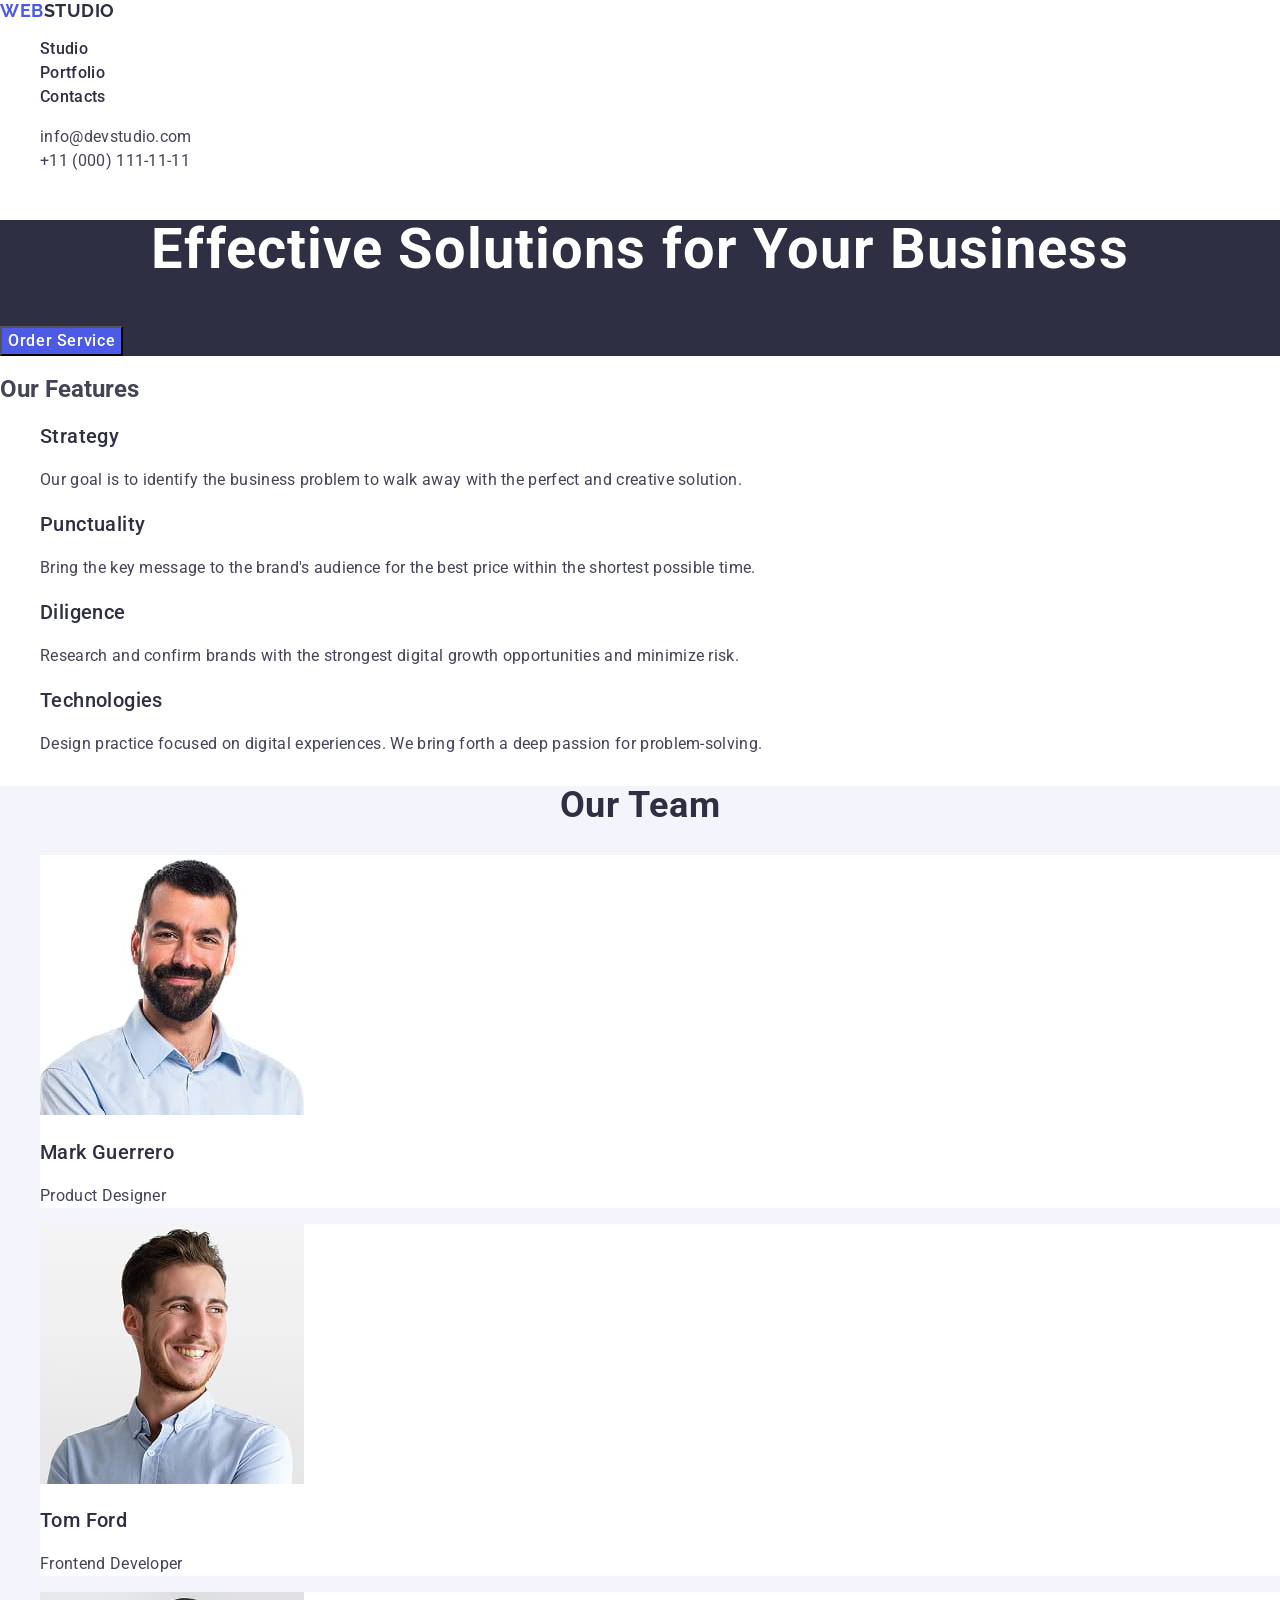
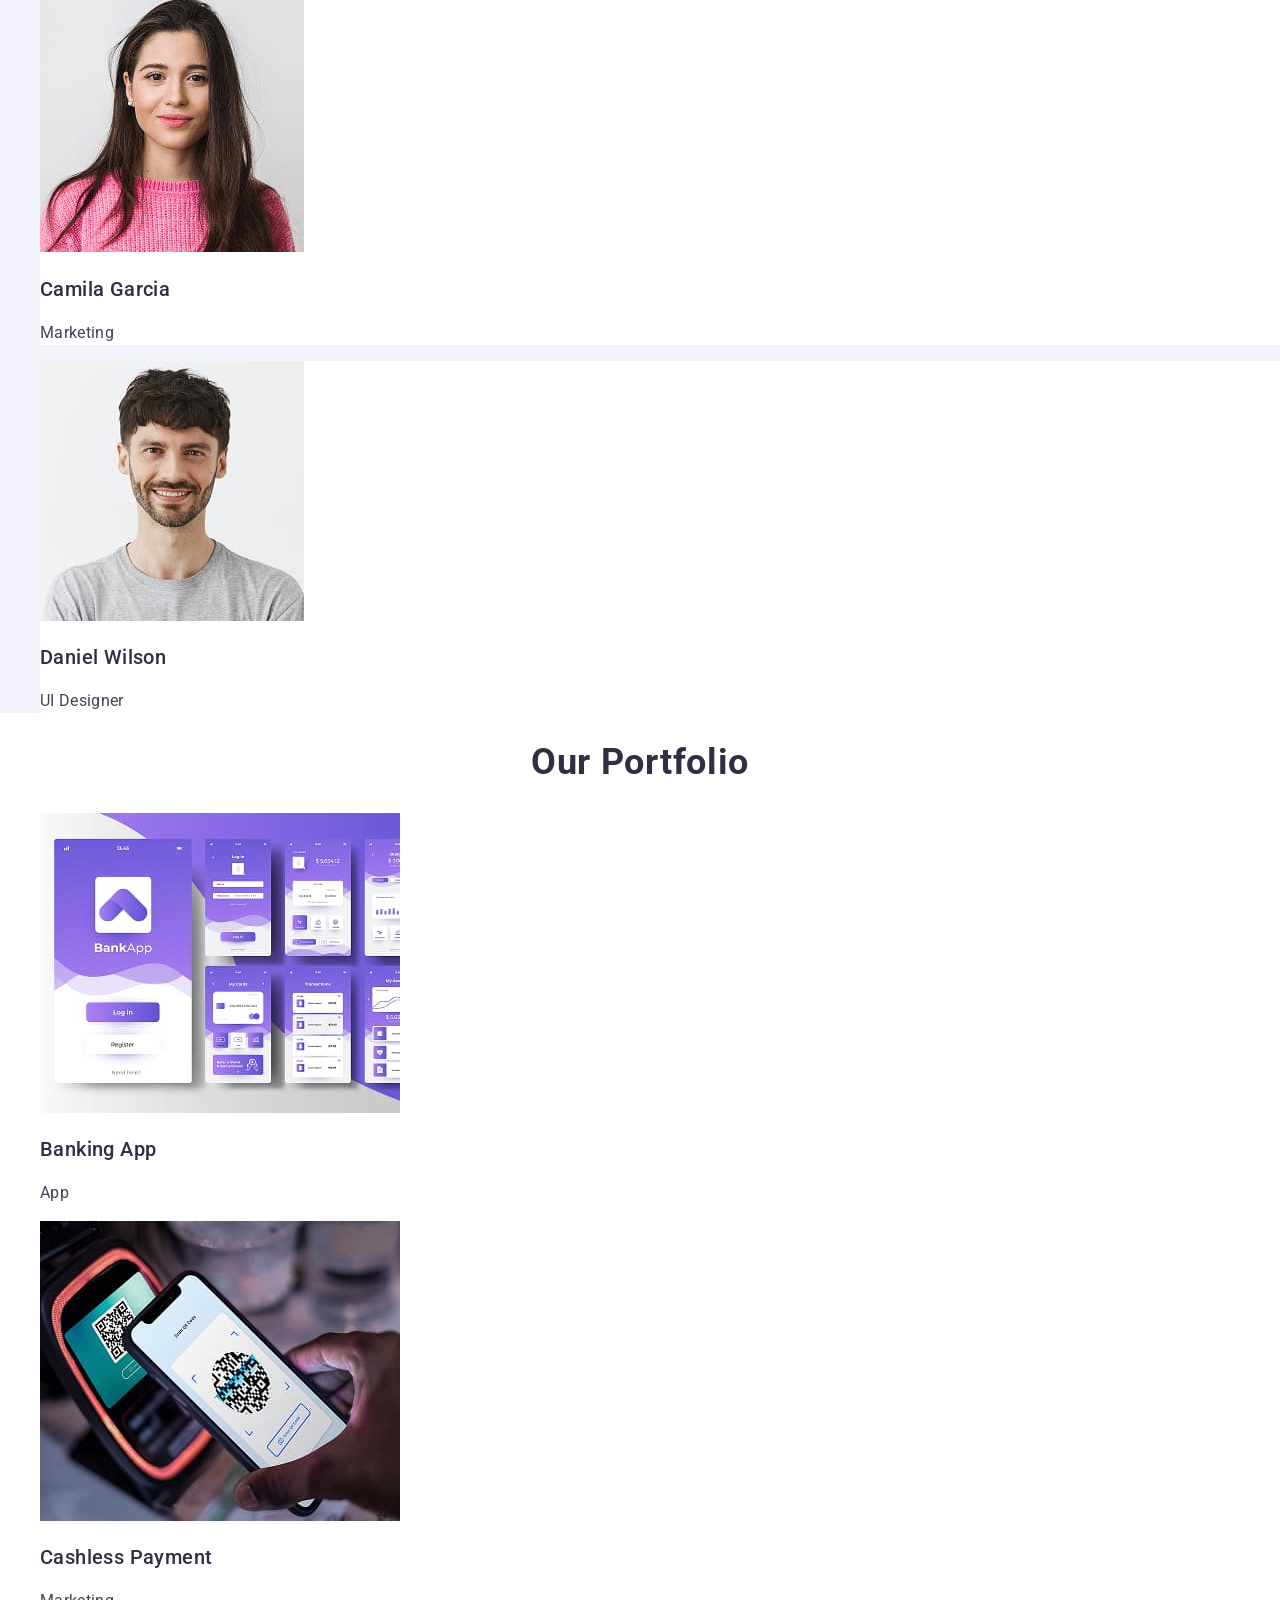
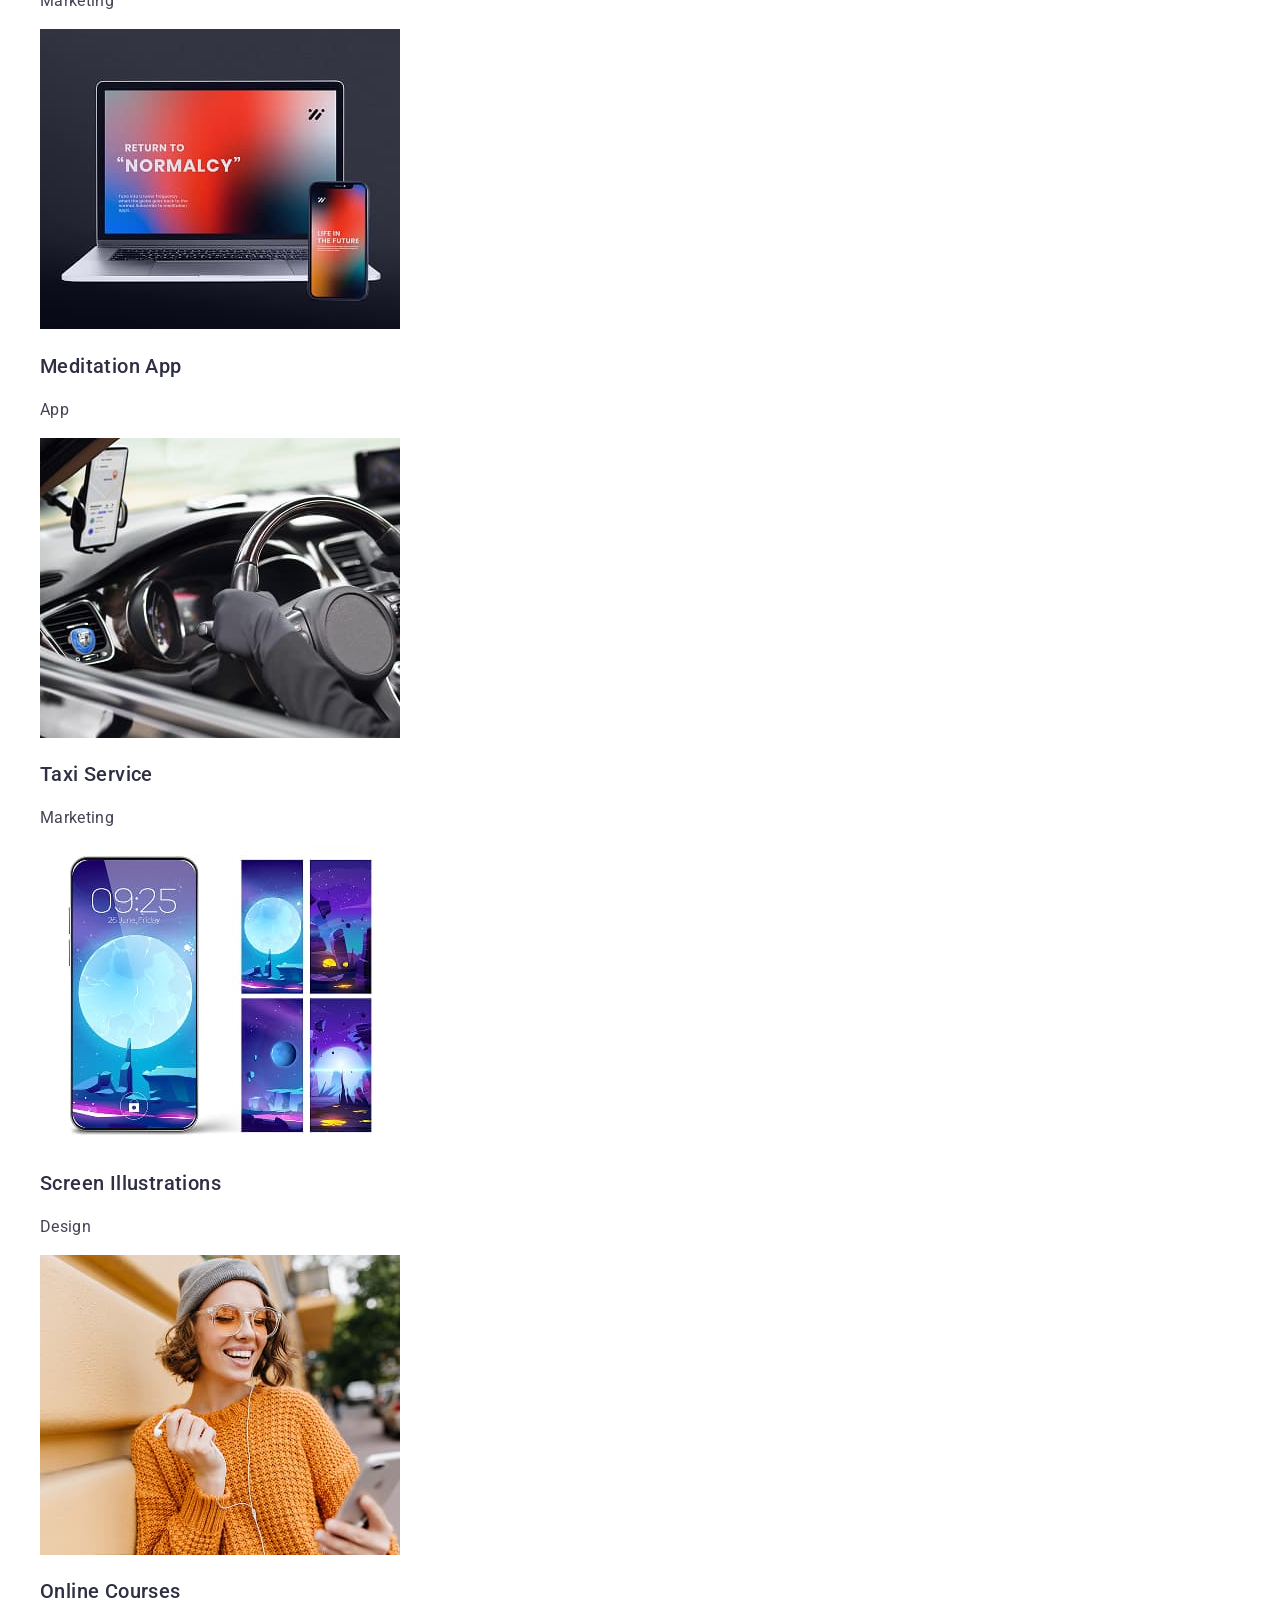
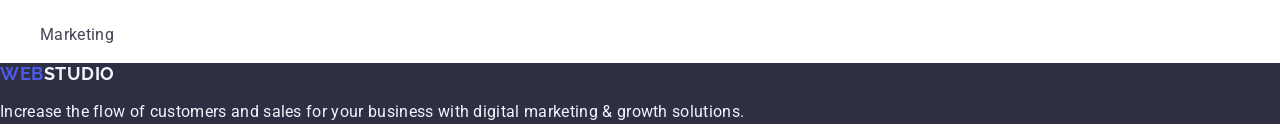
<file: index.html>
<!DOCTYPE html>
<html lang="en">
  <head>
    <meta charset="UTF-8" />
    <meta name="viewport" content="width=device-width, initial-scale=1.0" />
    <title>WebStudio</title>
    <link
      rel="stylesheet"
      href="https://cdnjs.cloudflare.com/ajax/libs/modern-normalize/3.0.1/modern-normalize.min.css"
      integrity="sha512-q6WgHqiHlKyOqslT/lgBgodhd03Wp4BEqKeW6nNtlOY4quzyG3VoQKFrieaCeSnuVseNKRGpGeDU3qPmabCANg=="
      crossorigin="anonymous"
      referrerpolicy="no-referrer"
    />
    <link rel="preconnect" href="https://fonts.googleapis.com" />
    <link rel="preconnect" href="https://fonts.gstatic.com" crossorigin />
    <link
      href="https://fonts.googleapis.com/css2?family=Raleway:wght@700&family=Roboto:ital,wght@0,100..900;1,100..900&display=swap"
      rel="stylesheet"
    />
    <link rel="stylesheet" href="./css/styles.css" />
  </head>

  <body>
    <!-- #region header -->
    <header class="page-header">
      <nav class="heder-nav">
        <a class="logo header-logo" href="./index.html"
          >Web<span class="logo-part">Studio</span></a
        >
        <ul class="nav-list">
          <li class="nav-item">
            <a class="nav-link" href="./index.html">Studio</a>
          </li>
          <li class="nav-item"><a class="nav-link" href="">Portfolio</a></li>
          <li class="nav-item"><a class="nav-link" href="">Contacts</a></li>
        </ul>
      </nav>
      <address class="address">
        <ul class="address-list">
          <li class="address-item">
            <a class="address-link" href="mailto:info@devstudio.com"
              >info@devstudio.com</a
            >
          </li>
          <li class="address-item">
            <a class="address-link" href="tel:+110001111111"
              >+11 (000) 111-11-11</a
            >
          </li>
        </ul>
      </address>
    </header>
    <!-- #endregion header -->
    <main>
      <!-- #region hero -->
      <section class="section-hero">
        <h1 class="section-title">Effective Solutions for Your Business</h1>
        <button class="button" type="button">Order Service</button>
      </section>
      <!-- #endregion hero -->
      <!-- #region skills -->
      <section>
        <h2 class="section-skills-title">Our Features</h2>
        <ul class="skills-list">
          <li>
            <h3 class="skills-title">Strategy</h3>
            <p class="skills-text">
              Our goal is to identify the business problem to walk away with the
              perfect and creative solution.
            </p>
          </li>
          <li>
            <h3 class="skills-title">Punctuality</h3>
            <p class="skills-text">
              Bring the key message to the brand's audience for the best price
              within the shortest possible time.
            </p>
          </li>
          <li>
            <h3 class="skills-title">Diligence</h3>
            <p class="skills-text">
              Research and confirm brands with the strongest digital growth
              opportunities and minimize risk.
            </p>
          </li>
          <li>
            <h3 class="skills-title">Technologies</h3>
            <p class="skills-text">
              Design practice focused on digital experiences. We bring forth a
              deep passion for problem-solving.
            </p>
          </li>
        </ul>
      </section>
      <!-- #endregion skills -->
      <!-- #region team -->
      <section class="section-team">
        <h2 class="team-title">Our Team</h2>
        <ul class="team-list">
          <li class="team-item">
            <img
              src="./images/avatar1.jpg"
              alt="avatar1"
              width="264"
              height="260"
            />
            <h3 class="team-name">Mark Guerrero</h3>
            <p class="text-name">Product Designer</p>
          </li>
          <li class="team-item">
            <img
              src="./images/avatar2.jpg"
              alt="avatar2"
              width="264"
              height="260"
            />
            <h3 class="team-name">Tom Ford</h3>
            <p class="text-name">Frontend Developer</p>
          </li>
          <li class="team-item">
            <img
              src="./images/avatar3.jpg"
              alt="avatar3"
              width="264"
              height="260"
            />
            <h3 class="team-name">Camila Garcia</h3>
            <p class="text-name">Marketing</p>
          </li>
          <li class="team-item">
            <img
              src="./images/avatar4.jpg"
              alt="avatar4"
              width="264"
              height="260"
            />
            <h3 class="team-name">Daniel Wilson</h3>
            <p class="text-name">UI Designer</p>
          </li>
        </ul>
      </section>
      <!-- #endregion team -->
      <!-- #region portfolio -->
      <section class="section-portfolio">
        <h2 class="portfolio-title">Our Portfolio</h2>
        <ul class="portfolio-list">
          <li class="portfolio-item">
            <img
              src="./images/banking.jpg"
              alt="banking"
              width="360"
              height="300"
            />
            <h3 class="portfolio-subtitle">Banking App</h3>
            <p class="portfolio-text">App</p>
          </li>
          <li class="portfolio-item">
            <img
              src="./images/cashless.jpg"
              alt="cashless"
              width="360"
              height="300"
            />
            <h3 class="portfolio-subtitle">Cashless Payment</h3>
            <p class="portfolio-text">Marketing</p>
          </li>
          <li class="portfolio-item">
            <img
              src="./images/meditation.jpg"
              alt="meditation"
              width="360"
              height="300"
            />
            <h3 class="portfolio-subtitle">Meditation App</h3>
            <p class="portfolio-text">App</p>
          </li>
          <li class="portfolio-item">
            <img src="./images/taxi.jpg" alt="taxi" width="360" height="300" />
            <h3 class="portfolio-subtitle">Taxi Service</h3>
            <p class="portfolio-text">Marketing</p>
          </li>
          <li class="portfolio-item">
            <img
              src="./images/screen.jpg"
              alt="screen"
              width="360"
              height="300"
            />
            <h3 class="portfolio-subtitle">Screen Illustrations</h3>
            <p class="portfolio-text">Design</p>
          </li>
          <li class="portfolio-item">
            <img
              src="./images/online.jpg"
              alt="online"
              width="360"
              height="300"
            />
            <h3 class="portfolio-subtitle">Online Courses</h3>
            <p class="portfolio-text">Marketing</p>
          </li>
        </ul>
      </section>
      <!-- #endregion portfolio -->
    </main>
    <!-- #region footer -->
    <footer class="footer">
      <a class="logo footer-logo" href="./index.html"
        >Web<span class="logo-part">Studio</span></a
      >
      <p class="footer-text">
        Increase the flow of customers and sales for your business with digital
        marketing & growth solutions.
      </p>
    </footer>
    <!-- #endregion footer -->
  </body>
</html>
</file>
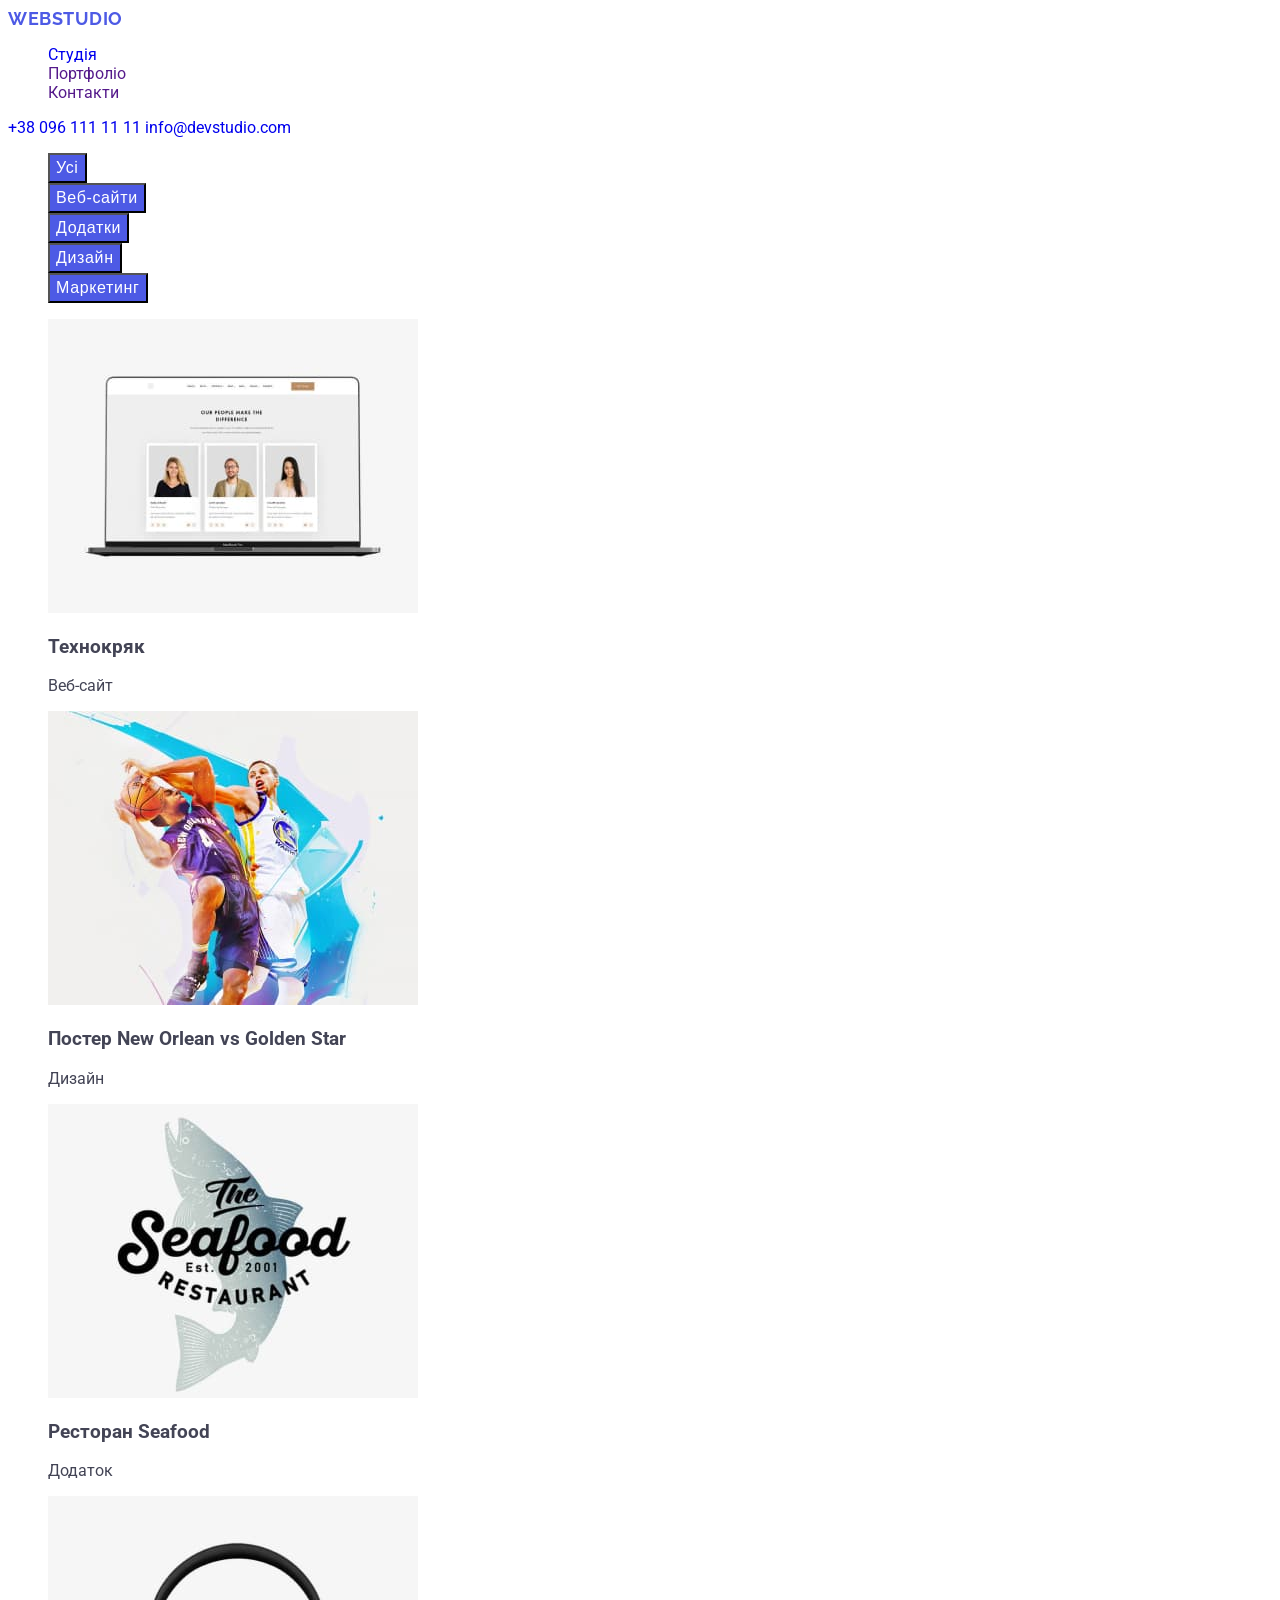
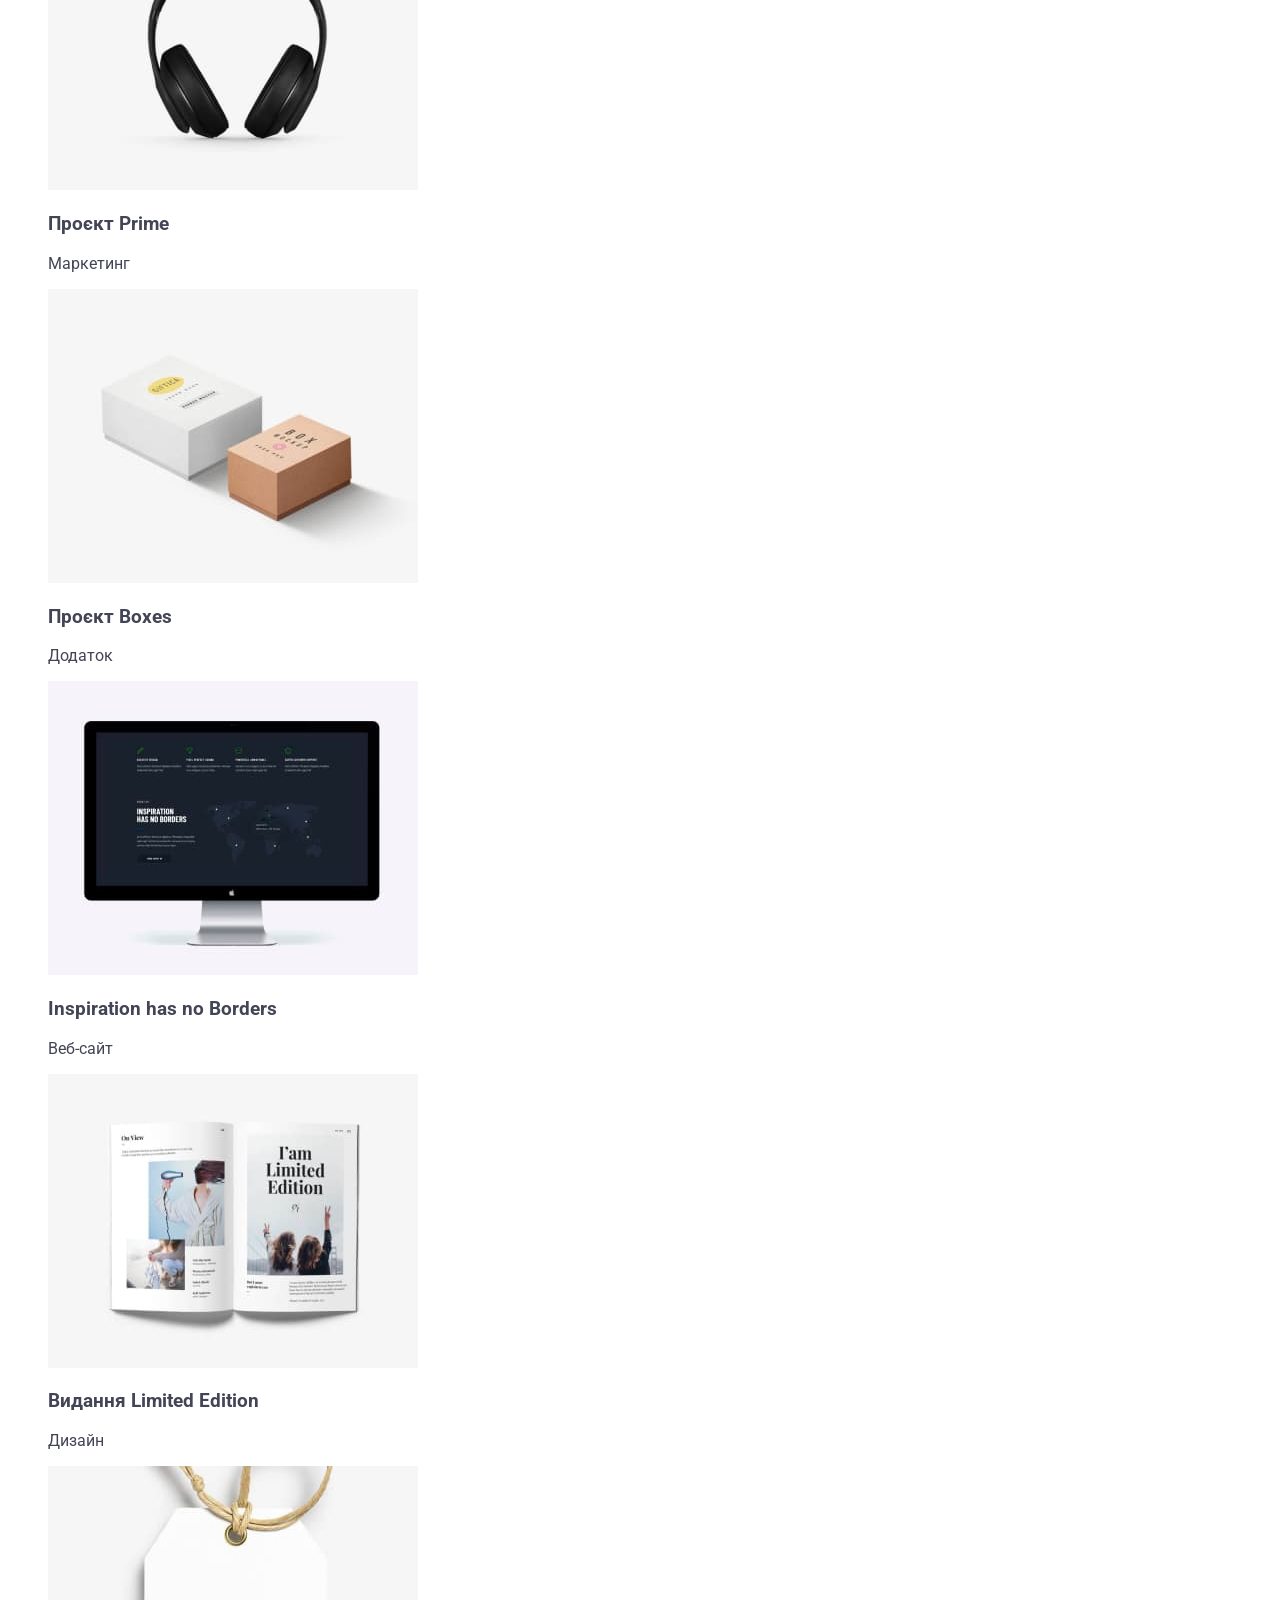
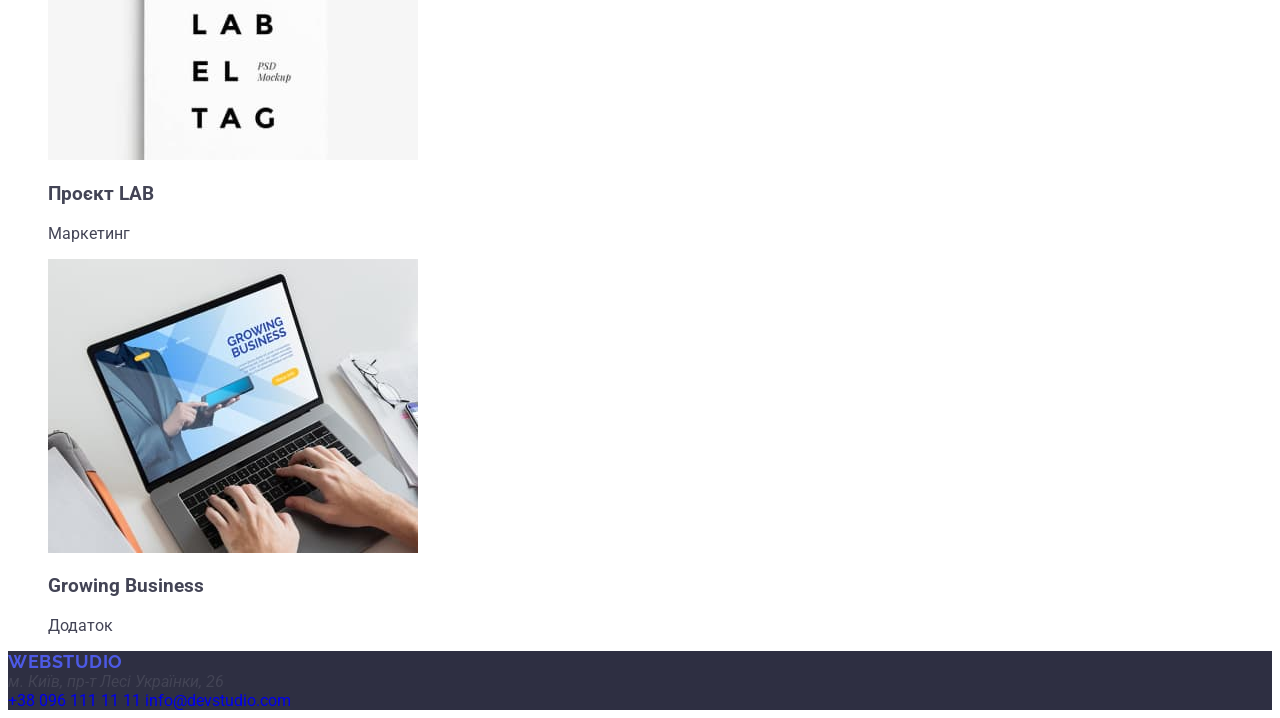
<file: portfolio.html>
<!DOCTYPE html>
<html lang="uk">
<head>
    <meta charset="UTF-8">
    <meta http-equiv="X-UA-Compatible" content="IE=edge">
    <meta name="viewport" content="width=device-width, initial-scale=1.0">
    <link rel="preconnect" href="https://fonts.googleapis.com">
    <link rel="preconnect" href="https://fonts.gstatic.com" crossorigin>
    <link href="https://fonts.googleapis.com/css2?family=Raleway:wght@700&family=Roboto:wght@400;500;700;900&display=swap" rel="stylesheet">
    <link rel="stylesheet" href="./css/styles.css">
    <title>WebStudio</title>
</head>
<body>
<!--Шапка сайта-->
    <header>
      <nav>
        <a class="logo" href="">Web<span class="logo-text">Studio</span></a>
        <ul class="site-nav">
          <li><a class="link" href="index.html">Студія</a></li>
          <li><a class="link current" href="">Портфоліо</a></li>
          <li><a class="link" href="">Контакти</a></li>
        </ul>
      </nav>
      <div>
        <a class="tel-link" href="tel:+380961111111">+38 096 111 11 11</a>
        <a class="mail-link" href="mailto:info@devstudio.com">info@devstudio.com</a>
      </div>
    </header>
      <main>
      <section class="section">
        <ul>
            <li><button class="button" type="button">Усі</button></li>
            <li><button class="button" type="button">Веб-сайти</button></li>
            <li><button class="button" type="button">Додатки</button></li>
            <li><button class="button" type="button">Дизайн</button></li>  
            <li><button class="button" type="button">Маркетинг</button></li>
        </ul>

        <ul>
            <li>
            <img src="./images/portfolio/technocrack.jpg" alt="ноутбук" width="370">
            <h3 class="title">Технокряк</h3>
            <p class="text">Веб-сайт</p>
        </li>
            <li>
                <img src="./images/portfolio/poster.jpg" alt="баскетболісти" width="370">
                <h3 class="title">Постер New Orlean vs Golden Star</h3>
                <p class="text">Дизайн</p>
            </li>
            <li>
                <img src="./images/portfolio/restaurant.jpg" alt="логотип" width="370">
                <h3 class="title">Ресторан Seafood</h3>
                <p class="text">Додаток</p>
            </li>
            <li>
                <img src="./images/portfolio/project.jpg" alt="навушники" width="370">
                <h3 class="title">Проєкт Prime</h3>
                <p class="text">Маркетинг</p>
            </li>
            <li>
                <img src="./images/portfolio/project2.jpg" alt="коробки" width="370">
                <h3 class="title">Проєкт Boxes</h3>
                <p class="text">Додаток</p>
            </li>
            <li>
                <img src="./images/portfolio/inspiration.jpg" alt="компютер" width="370">
                <h3 class="title">Inspiration has no Borders</h3>
                <p class="text">Веб-сайт</p>
            </li>
            <li>
                <img src="./images/portfolio/edition.jpg" alt="книга" width="370">
                <h3 class="title">Видання Limited Edition</h3>
                <p class="text">Дизайн</p>
            </li>
            <li>
                <img src="./images/portfolio/project3.jpg" alt="бірка" width="370">
                <h3 class="title">Проєкт LAB</h3>
                <p class="text">Маркетинг</p>
            </li>
            <li>
                <img src="./images/portfolio/growing.jpg" alt="ноутбук" width="370">
                <h3 class="title">Growing Business</h3>
                <p class="text">Додаток</p>
            </li>
        </ul>
      </section>
      </main>
 <!--Футер-->
     <footer class="footer">
      <a class="logo" href="">Web<span class="logo-text">Studio</span></a>
      <address class="address-text">м. Київ, пр-т Лесі Українки, 26</address>
      <a class="tel-link" href="tel:+380961111111">+38 096 111 11 11</a>
      <a class="mail-link" href="mailto:info@devstudio.com">info@devstudio.com</a>
    </footer>
  </body>
</html>
</file>
<file: css/styles.css>
body {
    font-family: "Roboto", sans-serif;
    color: #434455;
    background-color: #fff;
}

ul,
ol {
    list-style-type: none;
}

a {
    text-decoration: none;
}

.logo {
    font-family: "Raleway", sans-serif;
    font-weight: 700;
    font-size: 18px;
    line-height: 1.17;
    letter-spacing: 0.03em;
    text-transform: uppercase;
    color: #4d5ae5;
}
/* #region header */

.header-logo .logo-part {
    color: #2e2f42;
}

.nav-link {
    font-weight: 500;
    font-size: 16px;
    line-height: 1.5;
    letter-spacing: 0.02em;
    color: #2e2f42;
}

.nav-link:hover,
.nav-link:focus {
    color: #404bbf;
}

.address {
    font-style: normal;
}

.address-link {
    font-size: 16px;
    line-height: 1.5;
    letter-spacing: 0.02em;
    color: #434455;
}

.address-link:hover,
.address-link:focus {
    color: #404bbf;
}
/* #endregion header */
/* #region hero */
.section-hero {
    background-color: #2e2f42;
}

.section-title {
    font-size: 56px;
    line-height: 1.07;
    text-align: center;
    letter-spacing: 0.02em;
    color: #fff;
}

.button {
    background: #4d5ae5;
    font-weight: 500;
    font-size: 16px;
    line-height: 1.5;
    letter-spacing: 0.04em;
    color: #fff;
    cursor: pointer;
}

.button:hover,
.button:focus {
    background-color: #404bbf;
}
/* #endregion hero */
/* #region skills */
.skills-title {
    font-weight: 500;
    font-size: 20px;
    line-height: 1.2;
    letter-spacing: 0.02em;
    color: #2e2f42;
}

.skills-text {
    font-size: 16px;
    line-height: 1.5;
    letter-spacing: 0.02em;
}

.section-team {
    background-color: #f4f4fd;
}

.team-title {
    font-size: 36px;
    line-height: 1.11;
    letter-spacing: 0.02em;
    text-align: center;
    text-transform: capitalize;
    color: #2e2f42;
}
/* #endregion skills */
/* #region team */
.section-team .team-item {
    background: #fff;
}

.team-name {
    font-weight: 500;
    font-size: 20px;
    line-height: 1.2;
    letter-spacing: 0.02em;
    text-transform: capitalize;
    color: #2e2f42;
}

.text-name {
    font-size: 16px;
    line-height: 1.5;
    letter-spacing: 0.02em;
    color: #434455;
}
/* #endregion team */
/* #region portfolio */
.portfolio-title {
    font-size: 36px;
    line-height: 1.11;
    letter-spacing: 0.02em;
    text-transform: capitalize;
    text-align: center;
    color: #2e2f42;
}

.portfolio-subtitle {
    font-weight: 500;
    font-size: 20px;
    line-height: 1.2;
    letter-spacing: 0.02em;
    color: #2e2f42;
}

.portfolio-text {
    font-size: 16px;
    line-height: 1.5;
    letter-spacing: 0.02em;
}
/* #endregion portfolio */
/* #region footer */
.footer {
    background-color: #2e2f42;
}

.logo {
    font-family: "Raleway", sans-serif;
    font-weight: 700;
    font-size: 18px;
    line-height: 1.17;
    letter-spacing: 0.03em;
    text-transform: uppercase;
    color: #4d5ae5;
}

.footer-logo .logo-part {
    color: #f4f4fd;
}

.footer-text {
    font-size: 16px;
    line-height: 1.5;
    letter-spacing: 0.02em;
    color: #f4f4fd;
}
/* #endregion footer */
</file>
